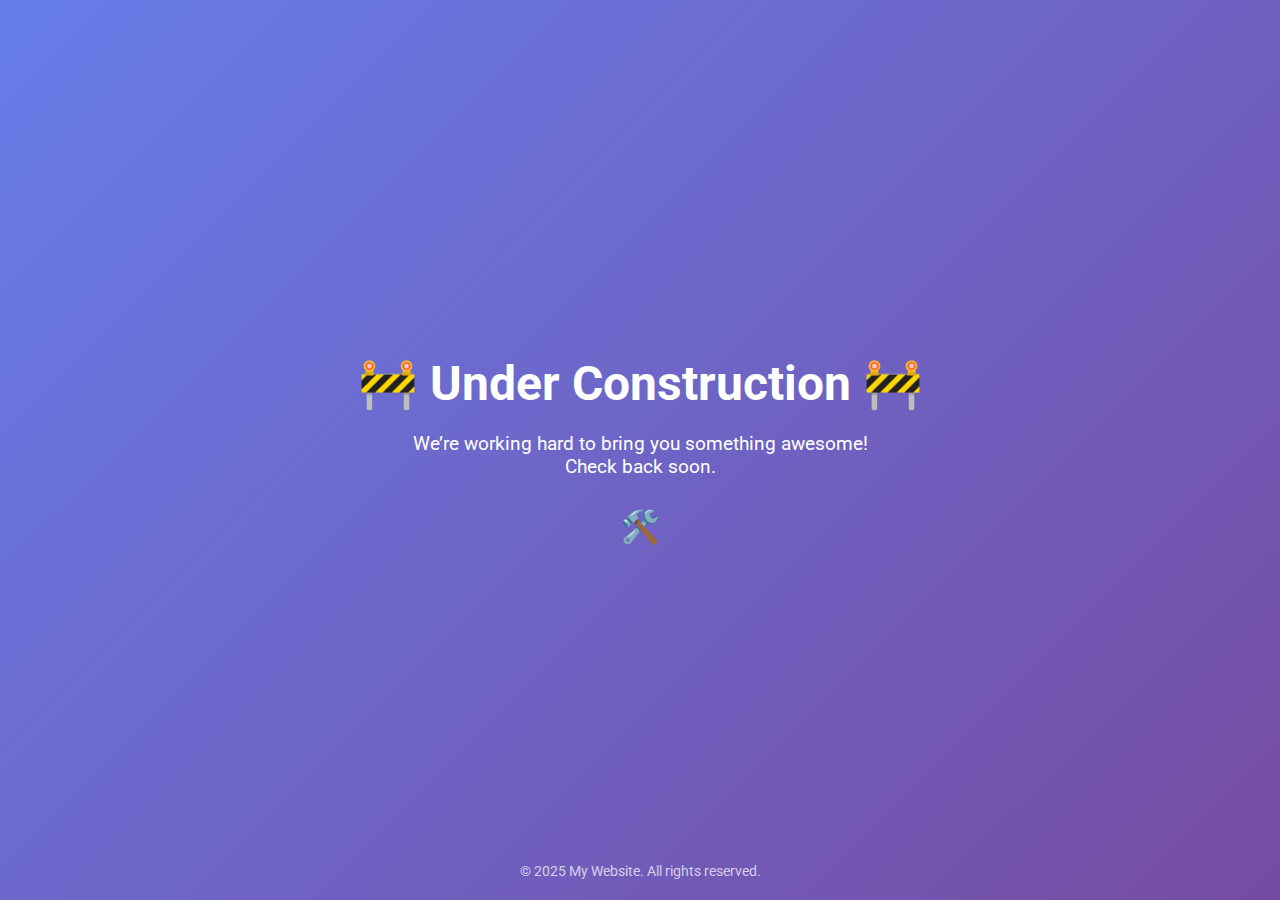
<file: index.html>
<!DOCTYPE html>
<html lang="en">
<head>
  <meta charset="UTF-8">
  <meta name="viewport" content="width=device-width, initial-scale=1.0">
  <title>Site Under Construction</title>
  <link href="https://fonts.googleapis.com/css2?family=Roboto:wght@400;700&display=swap" rel="stylesheet">
  <style>
    * {
      box-sizing: border-box;
      margin: 0;
      padding: 0;
      font-family: 'Roboto', sans-serif;
    }

    body {
      height: 100vh;
      display: flex;
      justify-content: center;
      align-items: center;
      background: linear-gradient(135deg, #667eea, #764ba2);
      color: #fff;
      text-align: center;
      padding: 20px;
      overflow: hidden;
    }

    .container {
      max-width: 600px;
      animation: fadeIn 1.5s ease-in-out;
    }

    h1 {
      font-size: 3rem;
      margin-bottom: 20px;
      animation: bounce 2s infinite;
    }

    p {
      font-size: 1.2rem;
      margin-bottom: 30px;
    }

    .emoji {
      font-size: 2rem;
      animation: spin 3s linear infinite;
      display: inline-block;
    }

    @keyframes spin {
      0% { transform: rotate(0deg); }
      100% { transform: rotate(360deg); }
    }

    @keyframes bounce {
      0%, 20%, 50%, 80%, 100% { transform: translateY(0); }
      40% { transform: translateY(-20px); }
      60% { transform: translateY(-10px); }
    }

    @keyframes fadeIn {
      from { opacity: 0; transform: translateY(-20px); }
      to { opacity: 1; transform: translateY(0); }
    }

    footer {
      position: absolute;
      bottom: 20px;
      font-size: 0.9rem;
      opacity: 0.7;
    }
  </style>
</head>
<body>
  <div class="container">
    <h1>🚧 Under Construction 🚧</h1>
    <p>We’re working hard to bring you something awesome!<br>Check back soon.</p>
    <div class="emoji">🛠️</div>
  </div>
  <footer>© 2025 My Website. All rights reserved.</footer>
</body>
</html>
</file>
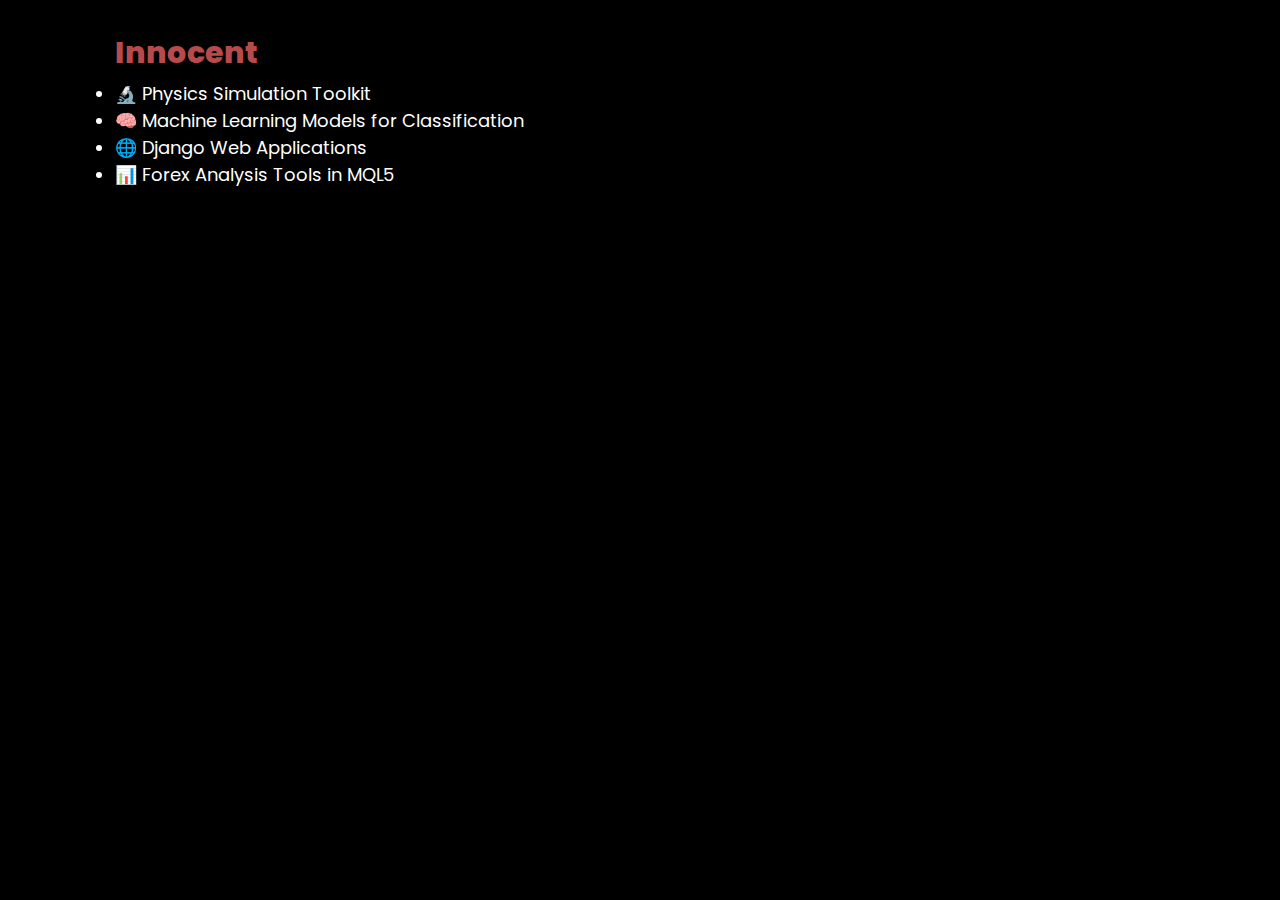
<file: projects.html>
<!DOCTYPE html>
<html lang="en">
<head>
  <meta charset="UTF-8" />
  <title>Projects - Innocent Letuka</title>
  <link rel="stylesheet" href="style.css" />
</head>
<body>
  <header>
    <a href="index.html" class="logo">Innocent</a>
  </header>
  <section>
    <h1>Projects</h1>
    <ul style="font-size:1.8rem;">
      <li>🔬 Physics Simulation Toolkit</li>
      <li>🧠 Machine Learning Models for Classification</li>
      <li>🌐 Django Web Applications</li>
      <li>📊 Forex Analysis Tools in MQL5</li>
    </ul>
  </section>
</body>
</html>
</file>
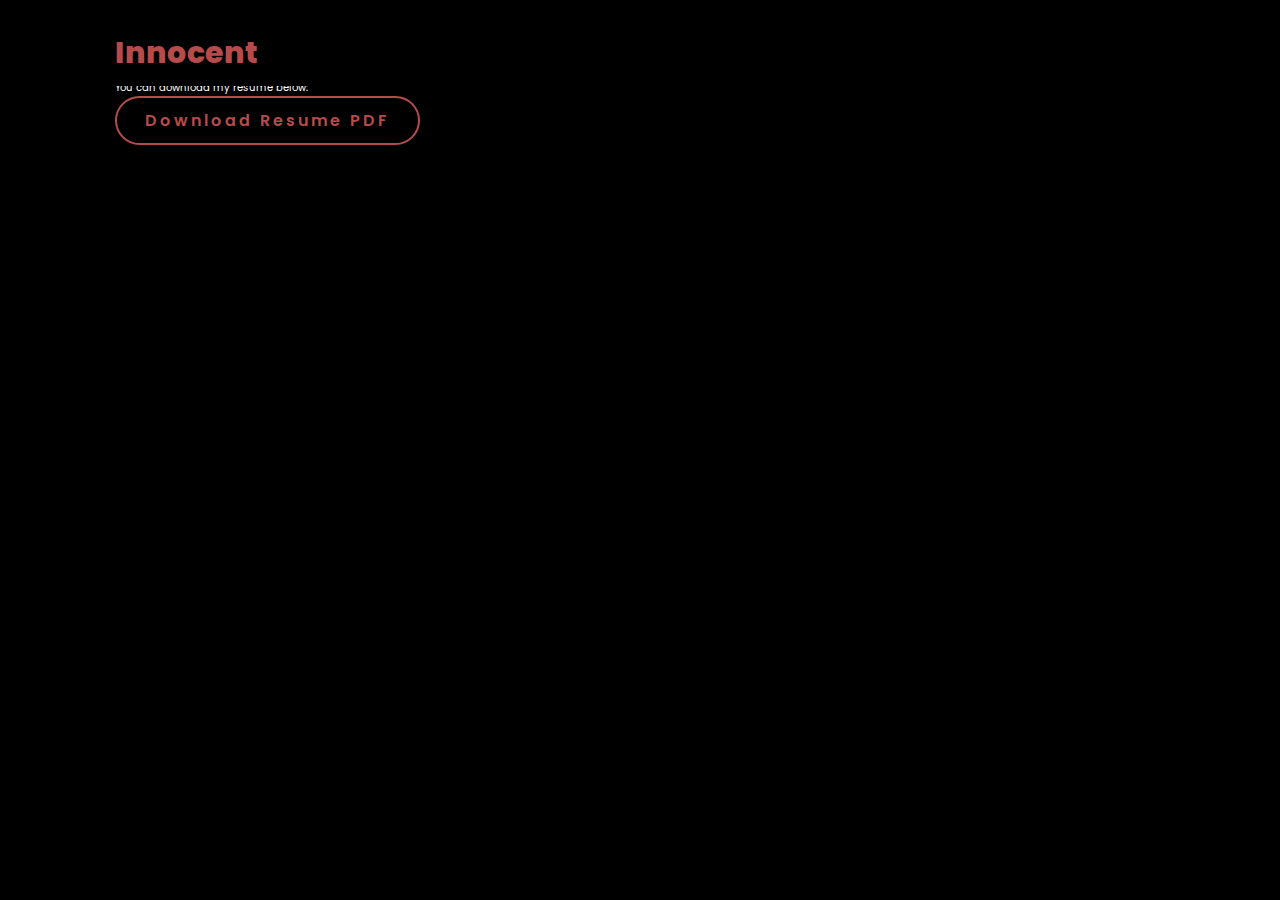
<file: resume.html>
<!DOCTYPE html>
<html lang="en">
<head>
  <meta charset="UTF-8" />
  <title>Resume - Innocent Letuka</title>
  <link rel="stylesheet" href="style.css" />
</head>
<body>
  <header>
    <a href="index.html" class="logo">Innocent</a>
  </header>
  <section>
    <h1>Resume</h1>
    <p>You can download my resume below:</p>
    <a href="resume.pdf" class="btn" download>Download Resume PDF</a>
  </section>
</body>
</html>
</file>
<file: style.css>
@import url('https://fonts.googleapis.com/css2?family=Poppins:wght@100;200;300;400;500;600&display=swap');

* {
    margin: 0;
    padding: 0;
    box-sizing: border-box;
    text-decoration: none;
    border: none;
    outline: none;
    font-family: 'Poppins', sans-serif;
}

html {
    font-size: 62.5%;
}

body {
    width: 100%;
    height: 100vh;
    overflow-x: hidden;
    background-color: black;
    color: white;
}

header {
    margin-top: 20px;
    position: fixed;
    top: 0;
    left: 0;
    width: 100%;
    padding: 1rem 9%;
    background-color: black;
    filter: drop-shadow(10px);
    display: flex;
    justify-content: space-between;
    align-items: center;
    z-index: 100;
}


















.logo {
    font-size: 3rem;
    color: #b74b4b;
    font-weight: 800;
    cursor: pointer;
    transition: 0.5s ease;
}

.logo:hover {
    transform: scale(1.1);
}

.hamburger {
    display: none;
    cursor: pointer;
    font-size: 2.5rem;
    color: white;
}

nav a {
    font-size: 1.8rem;
    color: white;
    margin-left: 4rem;
    font-weight: 500;
    transition: 0.3s ease;
    border-bottom: 3px solid transparent;
}

nav a:hover,
nav a.active {
    color: #b74b4b;
    border-bottom: 3px solid #b74b4b;
}














@media(max-width:995px) {
    .hamburger {
        display: block;
    }

    nav {
        position: absolute;
        display: none;
        top: 5rem;
        right: 0;
        width: 40%;
        border-left: 3px solid #b74b4b;
        border-bottom: 3px solid #b74b4b;
        border-bottom-left-radius: 2rem;
        padding: 1rem solid;
        background-color: #161616;
        border-top: 0.1rem solid rgba(0, 0, 0, 0.1);
    }

    nav.active {
        display: block;
    }

    nav a {
        display: block;
        font-size: 2rem;
        margin: 3rem 0;
    }

    nav a:hover,
    nav a.active {
        padding: 1rem;
        border-radius: 0.5rem;
        border-bottom: 0.5rem solid #b74b4b;
    }
}
















section {
    min-height: 100vh;
    padding: 5rem 9% 5rem;
}

.home {
    display: flex;
    justify-content: center;
    align-items: center;
    gap: 8rem;
    background-color: black;
}

.home .home-content h1 {
    font-size: 6rem;
    font-weight: 700;
    line-height: 1.3;
}

span {
    color: #b74b4b;
}

.home-content h3 {
    font-size: 4rem;
    margin-bottom: 1rem;
    font-weight: 700;
}

.home-content p {
    font-size: 1.6rem;
}

.home-img {
    border-radius: 50%;
}






















.home-img img {
    position: relative;
    width: 32vw;
    border-radius: 50%;
    box-shadow: 0 0 25px solid #b74b4b;
    cursor: pointer;
    transition: 0.2s linear;
}

.home-img img:hover {
    font-size: 1.8rem;
    font-weight: 500;
}

.social-icons a {
    display: inline-flex;
    justify-content: center;
    align-items: center;
    width: 4rem;
    height: 4rem;
    background-color: transparent;
    border: 0.2rem solid #b74b4b;
    font-size: 2rem;
    border-radius: 50%;
    margin: 3rem 1.5rem 3rem 0;
    transition: 0.3s ease;
    color: #b74b4b;
}

.social-icons a:hover {
    color: black;
    transform: scale(1.3) translateY(-5px);
    background-color: #b74b4b;
    box-shadow: 0 0 25px #b74b4b;
}


















.btn {
    display: inline-block;
    padding: 1rem 2.8rem;
    background-color: black;
    border-radius: 4rem;
    font-size: 1.6rem;
    color: #b74b4b;
    letter-spacing: 0.3rem;
    font-weight: 600;
    border: 2px solid #b74b4b;
    transition: 0.3s ease;
    cursor: pointer;
}

.btn:hover {
    transform: scale3d(1.03);
    background-color: #b74b4b;
    color: black;
    box-shadow: 0 0 25px #b74b4b;
}




















@media (max-width: 1000px) {
    .home {
        gap: 4rem;
    }
}

@media(max-width:995px) {
    .home {
        flex-direction: column;
        margin: 5rem 4rem;
    }

    .home .home-content h3 {
        font-size: 2.5rem;
    }

    .home-content h1 {
        font-size: 5rem;
    }

    .home-img img {
        width: 70vw;
        margin-top: 4rem;
    }
}
</file>
